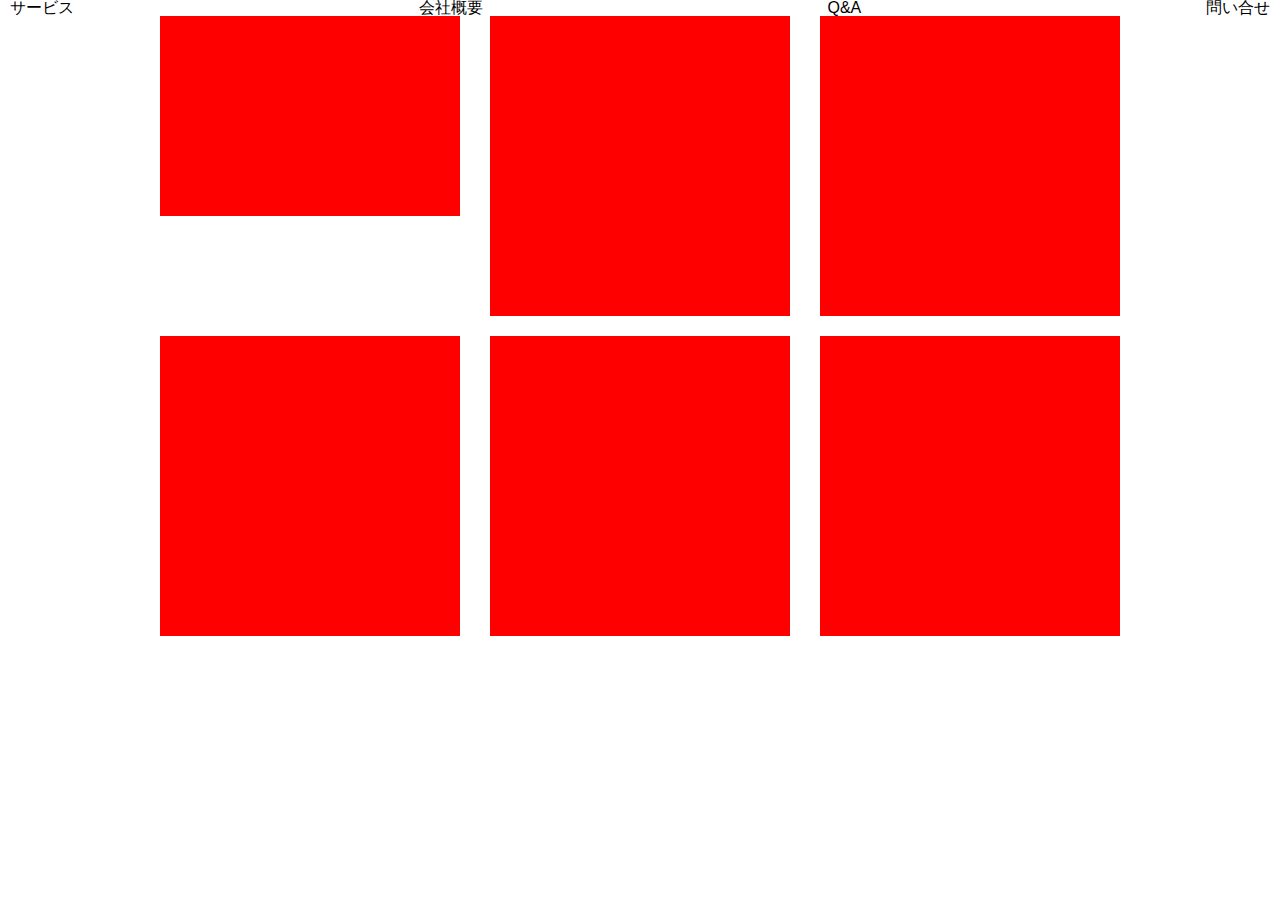
<file: 20230518/index.html>
<!DOCTYPE html>
<html lang="ja">
    <head>
        <meta charset="UTF-8" />
        <meta http-equiv="X-UA-Compatible" content="IE=edge" />
        <meta name="viewport" content="width=device-width, initial-scale=1.0" />
        <title>Document</title>
        <link rel="stylesheet" href="css/style.css" />
    </head>

    <body>
        <ul>
            <li>サービス</li>
            <li>会社概要</li>
            <li>Q&A</li>
            <li>問い合せ</li>
        </ul>
        <div class="wrap">
            <div class="box"></div>
            <div class="box"></div>
            <div class="box"></div>
            <div class="box"></div>
            <div class="box"></div>
            <div class="box"></div>
        </div>
    </body>
</html>
</file>
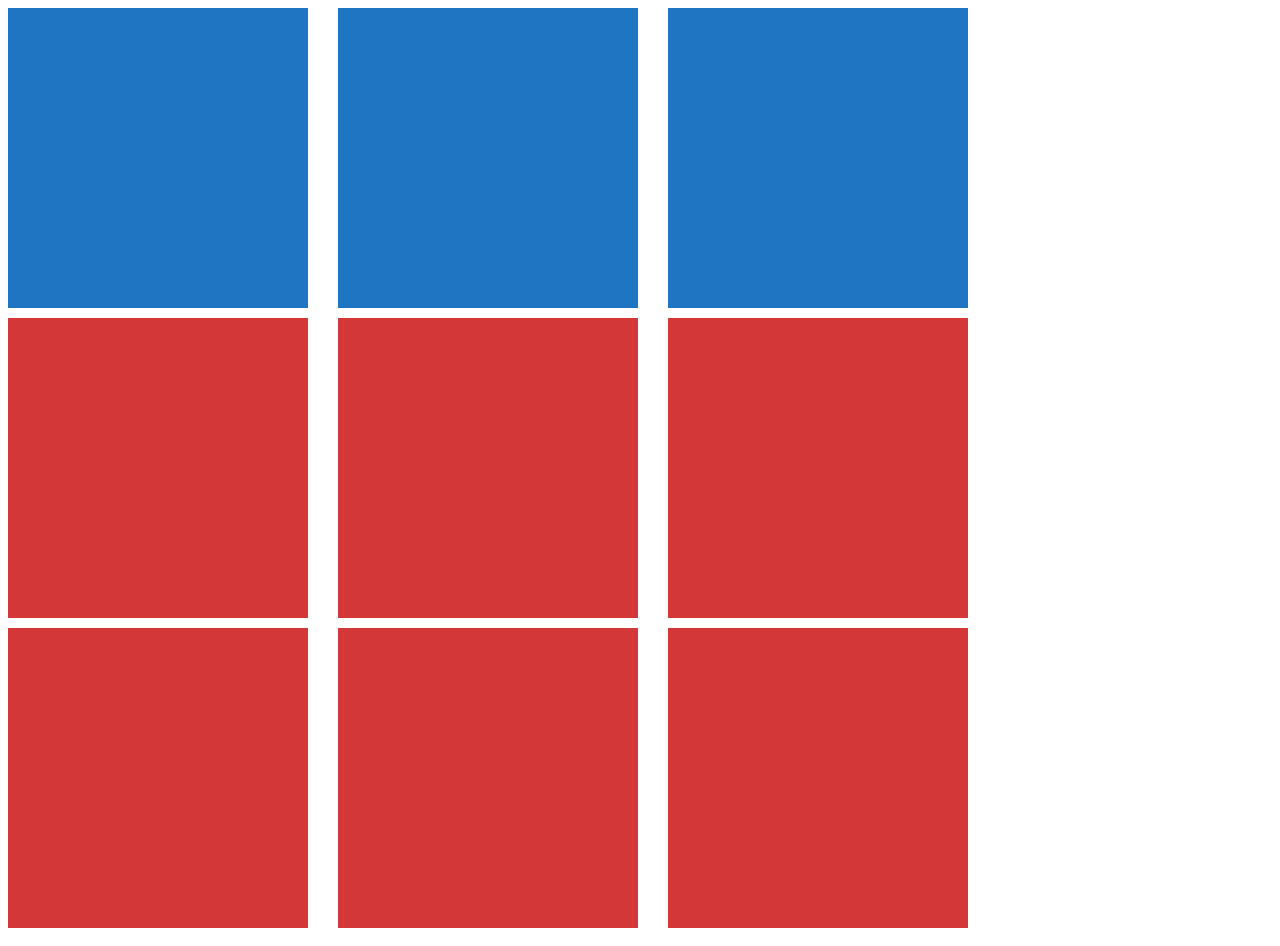
<file: work1_1.2/index.html>
<!DOCTYPE html>
<html lang="ja">
    <head>
        <meta charset="UTF-8" />
        <meta http-equiv="X-UA-Compatible" content="IE=edge" />
        <meta name="viewport" content="width=device-width, initial-scale=1.0" />
        <title>WORK1-1/2</title>
        <meta name="description" content="テキスト" />
        <link rel="stylesheet" href="css/style.css" />
    </head>
    <body>
        <div class="wrap1">
            <div class="blue"></div>
            <div class="blue"></div>
            <div class="blue"></div>
        </div>

        <div class="wrap2">
            <div class="red"></div>
            <div class="red"></div>
            <div class="red"></div>
            <div class="red"></div>
            <div class="red"></div>
            <div class="red"></div>
        </div>
    </body>
</html>
</file>
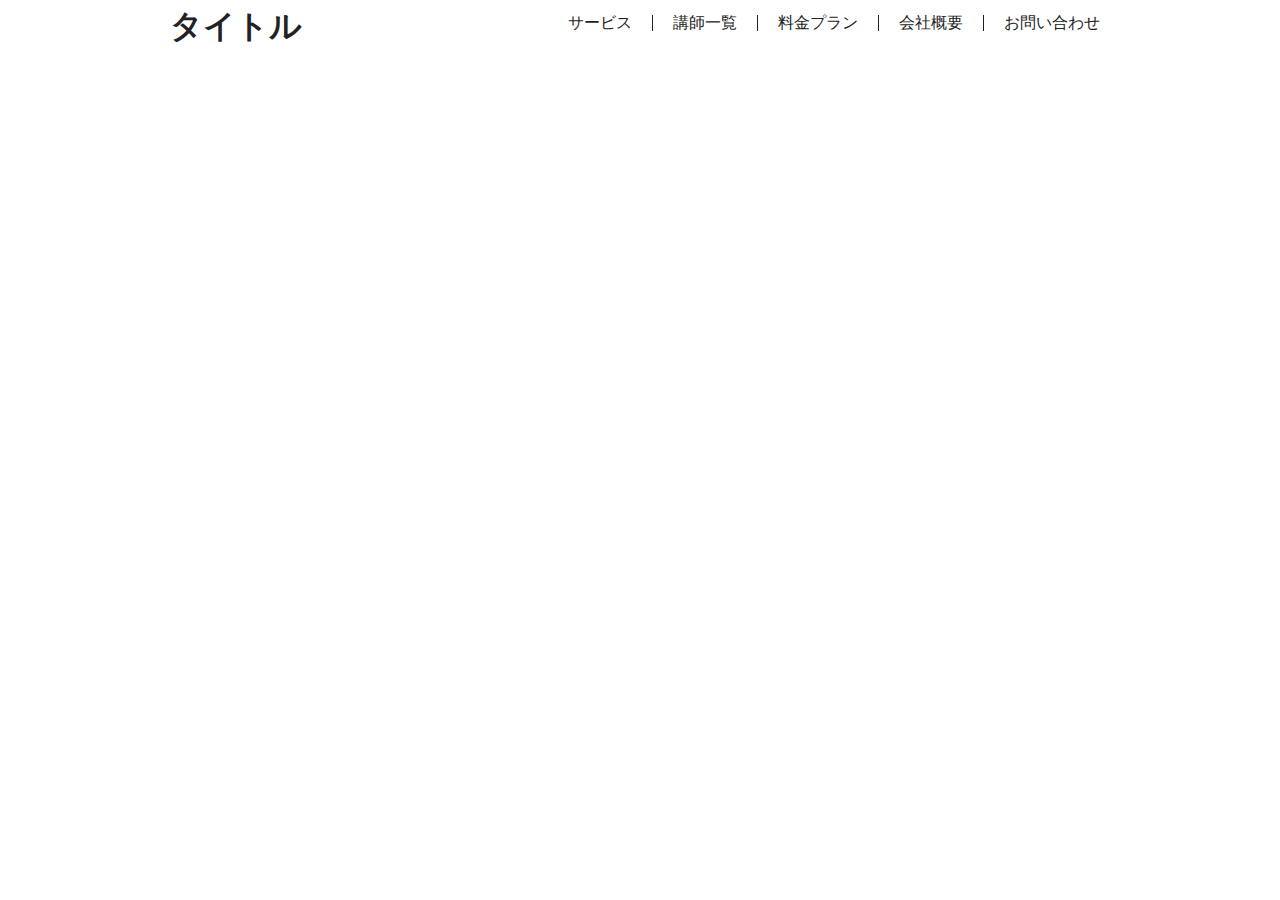
<file: work2/index.html>
<!DOCTYPE html>
<html lang="ja">
    <head>
        <meta charset="UTF-8" />
        <meta http-equiv="X-UA-Compatible" content="IE=edge" />
        <meta name="viewport" content="width=device-width, initial-scale=1.0" />
        <title>WORK2</title>
        <meta name="description" content="テキスト" />
        <link rel="stylesheet" href="css/style.css" />
    </head>
    <body>
        <div class="wrap">
            <h1>タイトル</h1>
            <div>
                <ul class="main-navi">
                    <li>サービス</li>
                    <li>講師一覧</li>
                    <li>料金プラン</li>
                    <li>会社概要</li>
                    <li>お問い合わせ</li>
                </ul>
            </div>
        </div>
    </body>
</html>
</file>
<file: 20230518/css/style.css>
@charset "UTF-8";

/* cssリセット */

/*利用するタグによってこちらの内容は増やす*/
html,
body,
h1,
h2,
h3,
p,
dl,
dt,
dd,
ul,
li {
    margin: 0;
    padding: 0;
    line-height: 1;
    /*デフォルトの文字色、font-familyを予め当てておく*/
    color: #000;
    font-family: "游ゴシック体", YuGothic, "游ゴシック", "Yu Gothic", "メイリオ",
        "Hiragino Kaku Gothic ProN", "Hiragino Sans", sans-serif;
}

a {
    /*下線を消す*/
    text-decoration: none;
    /*色を消す*/
    color: inherit;
}

ul {
    /*左の「・」を消す*/
    list-style: none;
}

img {
    max-width: 100%;
    vertical-align: bottom;
    border: none;
}

ul {
    display: flex;
    justify-content: space-between;
    list-style: none;
}

li {
    padding: 0 10px;
}

.wrap {
    max-width: 960px;
    margin: 0 auto;
    display: flex;
    flex-wrap: wrap;
    justify-content: space-between;
    align-items: flex-start;
}

.box {
    width: 31.25%;
    height: 300px;
    background: #f00;
    margin-bottom: 20px;
}

.box:first-child {
    height: 200px;
}

@media screen and (max-width: 767px) {
    .wrap {
        display: block;
    }
}
</file>
<file: work1_1.2/css/style.css>
@charset "UTF-8";

.wrap1 {
    width: 960px;
    display: flex;
    justify-content: space-between;
}

.blue {
    background: #1e76c3;
    height: 300px;
    width: 300px;
    margin-bottom: 10px;
}

.wrap2 {
    width: 960px;
    flex-wrap: wrap;
    display: flex;
    justify-content: space-between;
}

.red {
    background: #d43737;
    height: 300px;
    width: 300px;
    margin-bottom: 10px;
}
</file>
<file: work2/css/style.css>
@charset "UTF-8";

/* cssリセット */

/*利用するタグによってこちらの内容は増やす*/
html,
body,
h1,
h2,
h3,
p,
dl,
dt,
dd,
ul,
li {
    margin: 0;
    padding: 0;
    line-height: 1;
    /*デフォルトの文字色、font-familyを予め当てておく*/
    color: #222;
    font-family: "游ゴシック体", YuGothic, "游ゴシック", "Yu Gothic", "メイリオ",
        "Hiragino Kaku Gothic ProN", "Hiragino Sans", sans-serif;
}

a {
    /*下線を消す*/
    text-decoration: none;
    /*色を消す*/
    color: inherit;
}

ul {
    /*左の「・」を消す*/
    list-style: none;
}

img {
    max-width: 100%;
    vertical-align: bottom;
    border: none;
}

/*-WORK1--*/

h1 {
    margin: auto 10px;
}

.wrap {
    display: flex;
    justify-content: space-between;
    max-width: 960px;
    margin: 10px auto;
}

.main-navi {
    display: flex;
    margin: 5px 0;
}

li {
    padding: 0 20px;
}

li + li {
    border-left: solid #222 1px;
}

/*--WORK2--*/

@media screen and (max-width: 767px) {
    .wrap {
        display: block;
        width: auto;
        margin: 10px;
    }

    .main-navi {
        display: block;
    }

    li {
        border-bottom: solid #222 1px;
        line-height: 2;
    }

    li + li {
        border-left: none;
    }
}
</file>
